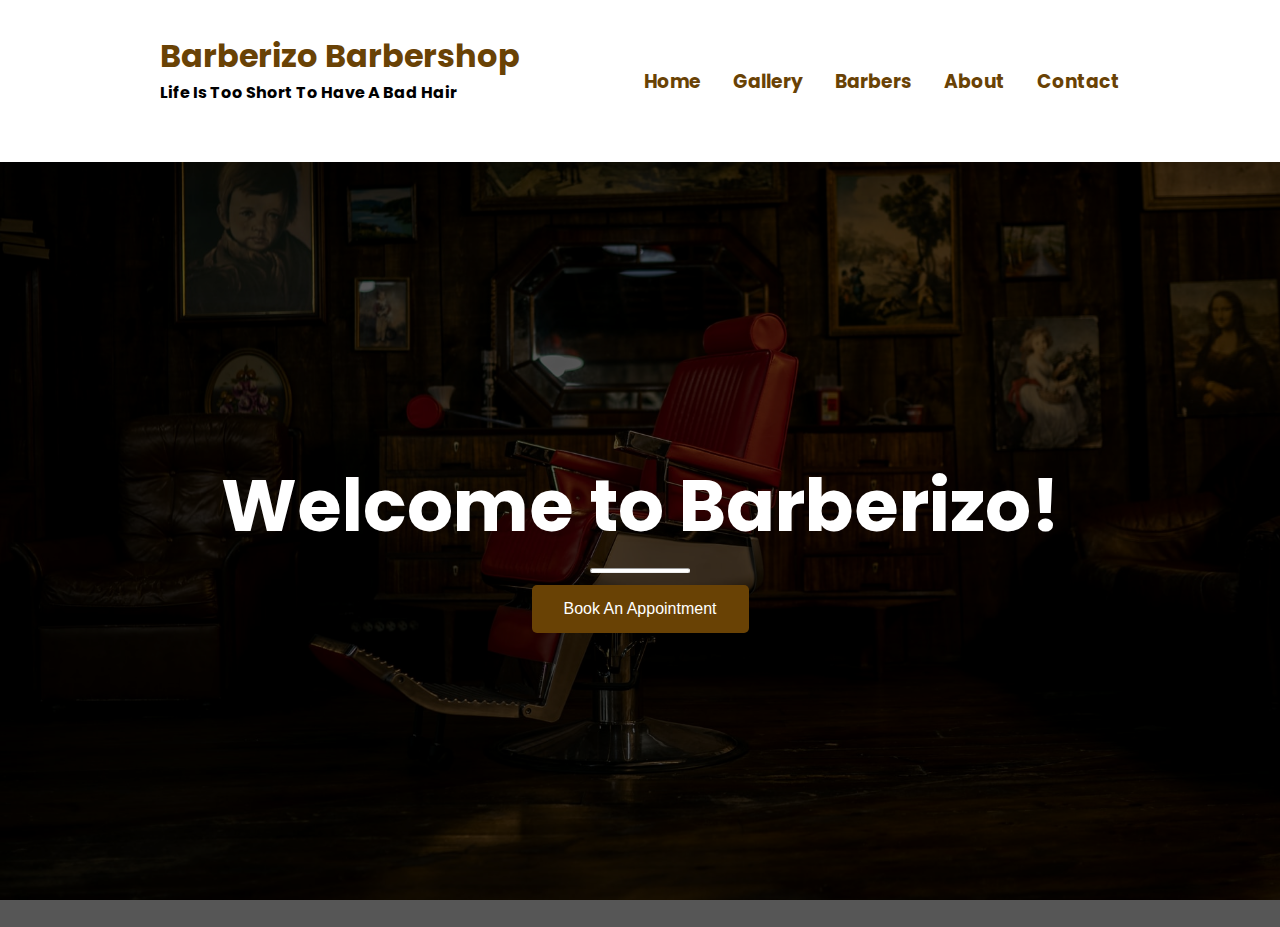
<file: index.html>
<!DOCTYPE html>
<html lang="en">

<head>
    <meta charset="UTF-8">
    <meta http-equiv="X-UA-Compatible" content="IE=edge">
    <meta name="viewport" content="width=device-width, initial-scale=1.0">
    <link rel="icon" href="https://scontent.fmnl17-1.fna.fbcdn.net/v/t1.15752-9/290485057_289265960058476_5773137939399340472_n.png?_nc_cat=108&ccb=1-7&_nc_sid=ae9488&_nc_eui2=AeG2bkc5TjpqxYssZNhvM5HDFE68-DXz4G4UTrz4NfPgbgaOgog_omG5146J2ey6PFoKkr8JJ-zdO9EF9B9plPRZ&_nc_ohc=NukTsNULsHkAX-pjVrV&_nc_ht=scontent.fmnl17-1.fna&oh=03_AVKYEcNvyPwpFr_IiMM-k_YU6VnsXUIAvfCHG8NyxKnaPA&oe=62F9D5AF" type="image/jpg">
    
    <title>System Project</title>
    <link rel="stylesheet" href="css/styles.css">
    <style>
        #home {
            background: url('images/andre-reis-1_DAlXy0wng-unsplash.jpg') no-repeat center center fixed;
            height: 85vh;
            position: relative;
            width: 100%;
            background-size: cover;
        }
    </style>
</head>

<body>
    <header class="header">
        <div class="container container-nav">
            <div class="site-title">
                <h1>Barberizo Barbershop</h1>
                <p class="subtitle">Life is too short to have a bad hair</p>
            </div>
            <nav>
                <ul>
                    <li><a href="index.html" class="current-page"><h3>Home</h3></a></li>
                    <li><a href="gallery.html"><h3>Gallery</h3></a></li>
                    <li><a href="barbers.html"><h3>Barbers</h3></a></li>
                    <li><a href="about.html"><h3>About</h3></a></li>
                    <li><a href="contact.html"><h3>Contact</h3></a></li>
                </ul>

            </nav>
        </div>
    </header>
    <main>
        <div id="home">
            <div class="overlay">
                <div class="landing-text">
                    <h1>Welcome to Barberizo!</h1>
                    <hr id="hr-main">
                    <span>
                <button id="bookAppointmentBtn" onclick="window.open('https://barberizobarbershop.setmore.com/bookappointment/','_blank')"">
  				   </span>
				<span>
					Book An Appointment
				</span>
	      </div>
     </main>
 </body>
</html>
</file>
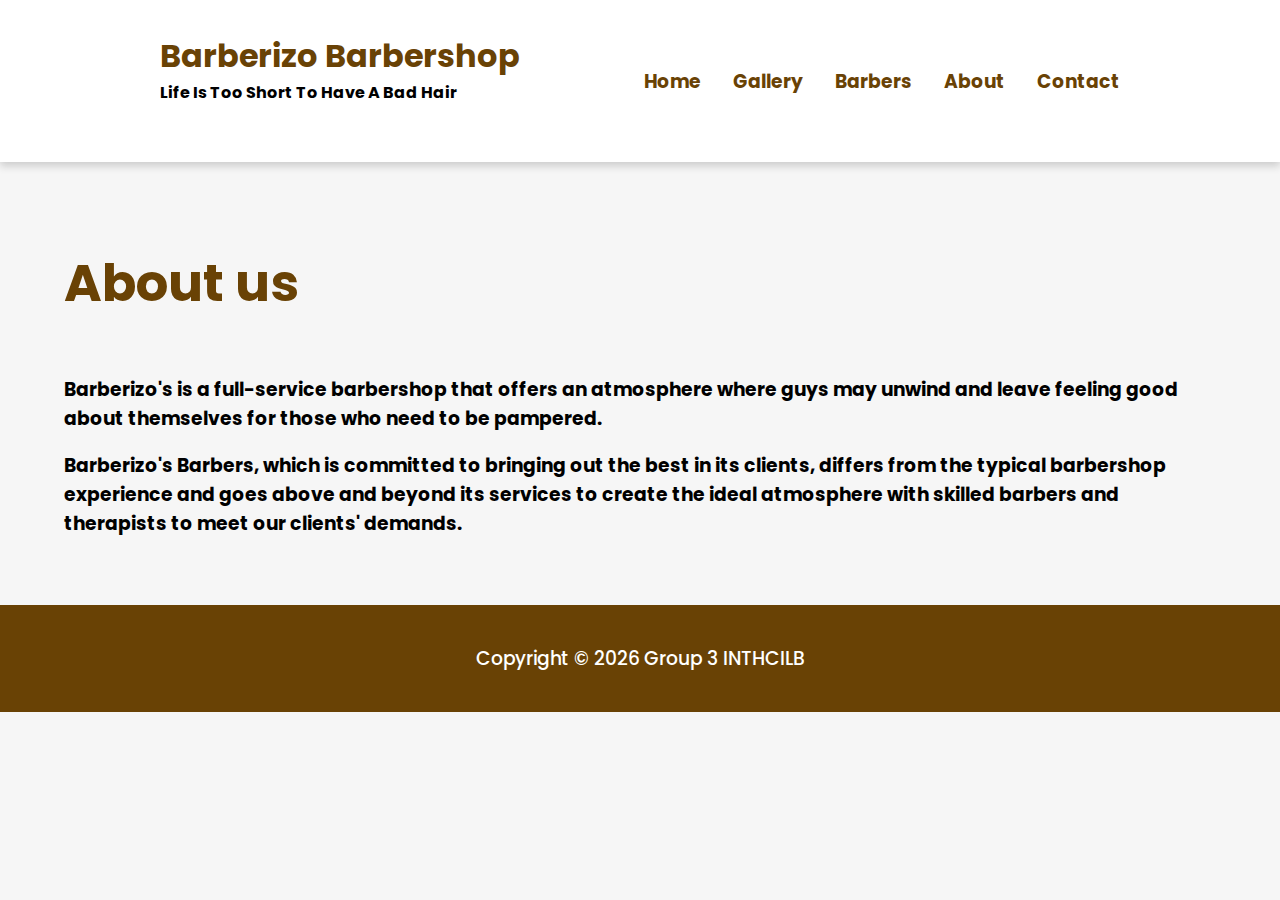
<file: about.html>
<!DOCTYPE html>
<html lang="en">

<head>
    <meta charset="UTF-8">
    <meta http-equiv="X-UA-Compatible" content="IE=edge">
    <meta name="viewport" content="width=device-width, initial-scale=1.0">
    <link rel="icon" href="https://scontent.fmnl17-1.fna.fbcdn.net/v/t1.15752-9/290485057_289265960058476_5773137939399340472_n.png?_nc_cat=108&ccb=1-7&_nc_sid=ae9488&_nc_eui2=AeG2bkc5TjpqxYssZNhvM5HDFE68-DXz4G4UTrz4NfPgbgaOgog_omG5146J2ey6PFoKkr8JJ-zdO9EF9B9plPRZ&_nc_ohc=NukTsNULsHkAX-pjVrV&_nc_ht=scontent.fmnl17-1.fna&oh=03_AVKYEcNvyPwpFr_IiMM-k_YU6VnsXUIAvfCHG8NyxKnaPA&oe=62F9D5AF" type="image/jpg">
    
    <title>System Project</title>
    <link rel="stylesheet" href="css/styles.css">
</head>

<body>
    <header class="header">
        <div class="container container-nav">
            <div class="site-title">
                <h1>Barberizo Barbershop</h1>
                <p class="subtitle">Life is too short to have a bad hair</p>
            </div>
            <nav>
                <ul>
                    <li><a href="index.html"><h3>Home</h3></a></li>
                    <li><a href="gallery.html"><h3>Gallery</h3></a></li>
                    <li><a href="barbers.html"><h3>Barbers</h3></a></li>
                    <li><a href="about.html" class="current-page"><h3>About</h3></a></li>
                    <li><a href="contact.html"><h3>Contact</h3></a></li>
                </ul>

            </nav>
        </div>
    </header>

    <main class="about">
        <div class="about-header">
            <h1>About us</h1>
        </div>
        <div class="about-content">
            <h3>Barberizo's is a full-service barbershop that offers an atmosphere where guys may unwind and leave feeling good about themselves for those who need to be pampered.</h3>
            <h3>Barberizo's Barbers, which is committed to bringing out the best in its clients, differs from the typical barbershop experience and goes above and beyond its services to create the ideal atmosphere with skilled barbers and therapists to meet our clients' demands.</h3>
        </div>
    </main>

    <footer class="footer">
        <h3><span id="demo">&copy;</span><a href="#"> Group 3 INTHCILB </a></h3>
    </footer>

    <script src="js/index.js"></script>
</body>

</html>
</file>
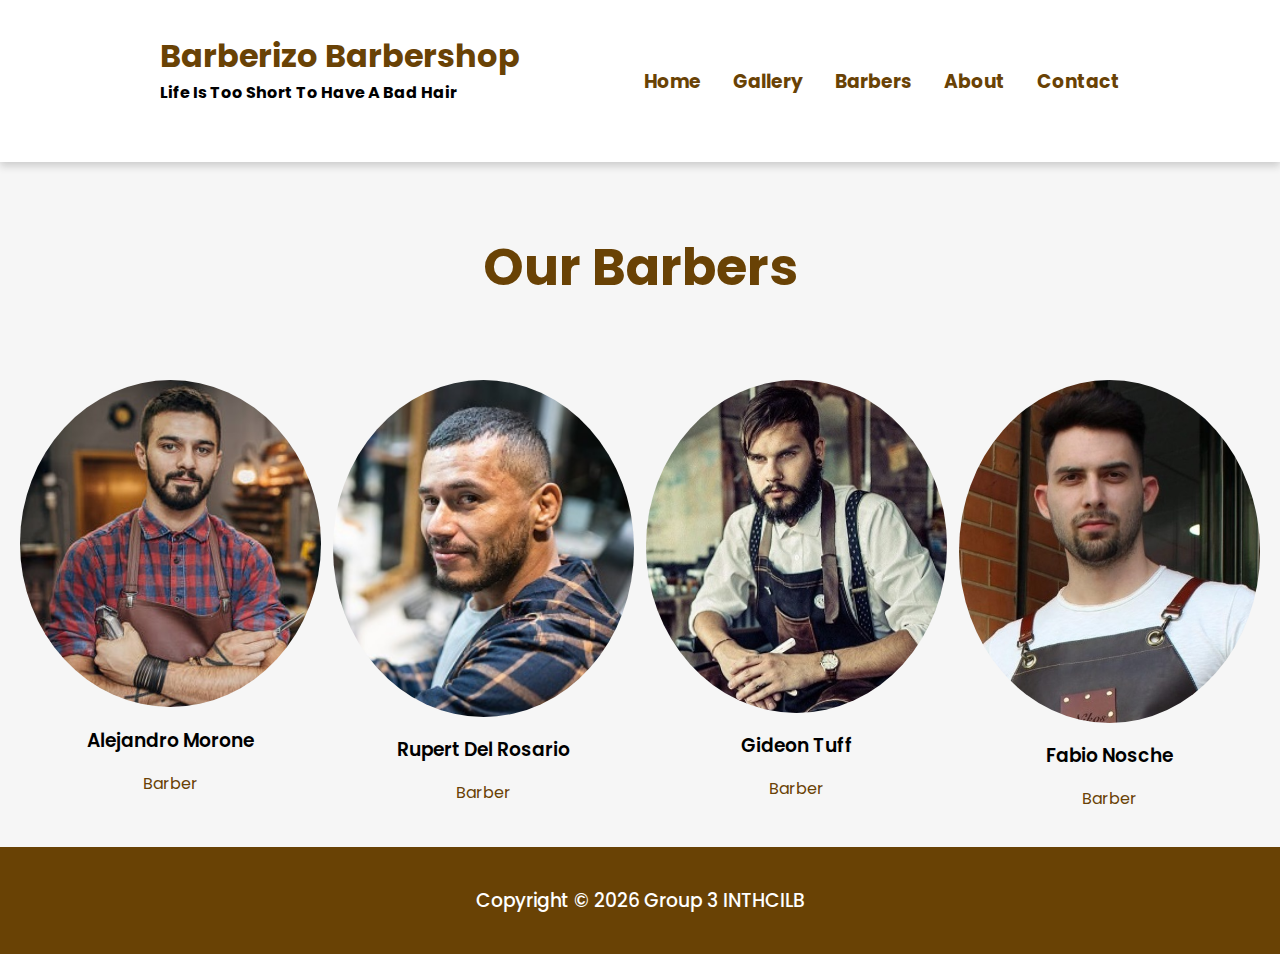
<file: barbers.html>
<!DOCTYPE html>
<html lang="en">

<head>
    <meta charset="UTF-8">
    <meta http-equiv="X-UA-Compatible" content="IE=edge">
    <meta name="viewport" content="width=device-width, initial-scale=1.0">
    <link rel="icon" href="https://scontent.fmnl17-1.fna.fbcdn.net/v/t1.15752-9/290485057_289265960058476_5773137939399340472_n.png?_nc_cat=108&ccb=1-7&_nc_sid=ae9488&_nc_eui2=AeG2bkc5TjpqxYssZNhvM5HDFE68-DXz4G4UTrz4NfPgbgaOgog_omG5146J2ey6PFoKkr8JJ-zdO9EF9B9plPRZ&_nc_ohc=NukTsNULsHkAX-pjVrV&_nc_ht=scontent.fmnl17-1.fna&oh=03_AVKYEcNvyPwpFr_IiMM-k_YU6VnsXUIAvfCHG8NyxKnaPA&oe=62F9D5AF" type="image/jpg">
    
    <title>System Project</title>
    <link rel="stylesheet" href="css/styles.css">
</head>

<body>
    <header class="header">
        <div class="container container-nav">
            <div class="site-title">
                <h1>Barberizo Barbershop</h1>
                <p class="subtitle">Life is too short to have a bad hair</p>
            </div>
            <nav>
                <ul>
                    <li><a href="index.html"><h3>Home</h3></a></li>
                    <li><a href="gallery.html"><h3>Gallery</h3></a></li>
                    <li><a href="barbers.html" class="current-page"><h3>Barbers</h3></a></li>
                    <li><a href="about.html"><h3>About</h3></a></li>
                    <li><a href="contact.html"><h3>Contact</h3></a></li>
                </ul>

            </nav>
        </div>
    </header>
    <main class="barbers">
        <div class="barbers-container">
            <div class="barbers-header">
                <h1>Our Barbers</h1>
            </div>
        </div>
        <div class="row">
            <div class="column">
                <img src="images/17.jpg" alt="" style="width: 100%">
                <h3>Alejandro Morone</h3>
                <p>Barber</p>
            </div>
            <div class="column">
                <img src="images/18.jpg" alt="" style="width: 100%">
                <h3>Rupert Del Rosario</h3>
                <p>Barber</p>
            </div>
            <div class="column">
                <img src="images/19.jpg" alt="" style="width: 100%">
                <h3>Gideon Tuff</h3>
                <p>Barber</p>
            </div>
            <div class="column">
                <img src="images/20.jpg" alt="" style="width: 100%">
                <h3>Fabio Nosche</h3>
                <p>Barber</p>
            </div>
        </div>
    </main>
    <footer class="footer">
        <h3><span id="demo">&copy;</span><a href="#"> Group 3 INTHCILB </a></h3>
    </footer>
    <script src="js/index.js"></script>
</body>

</html>
</file>
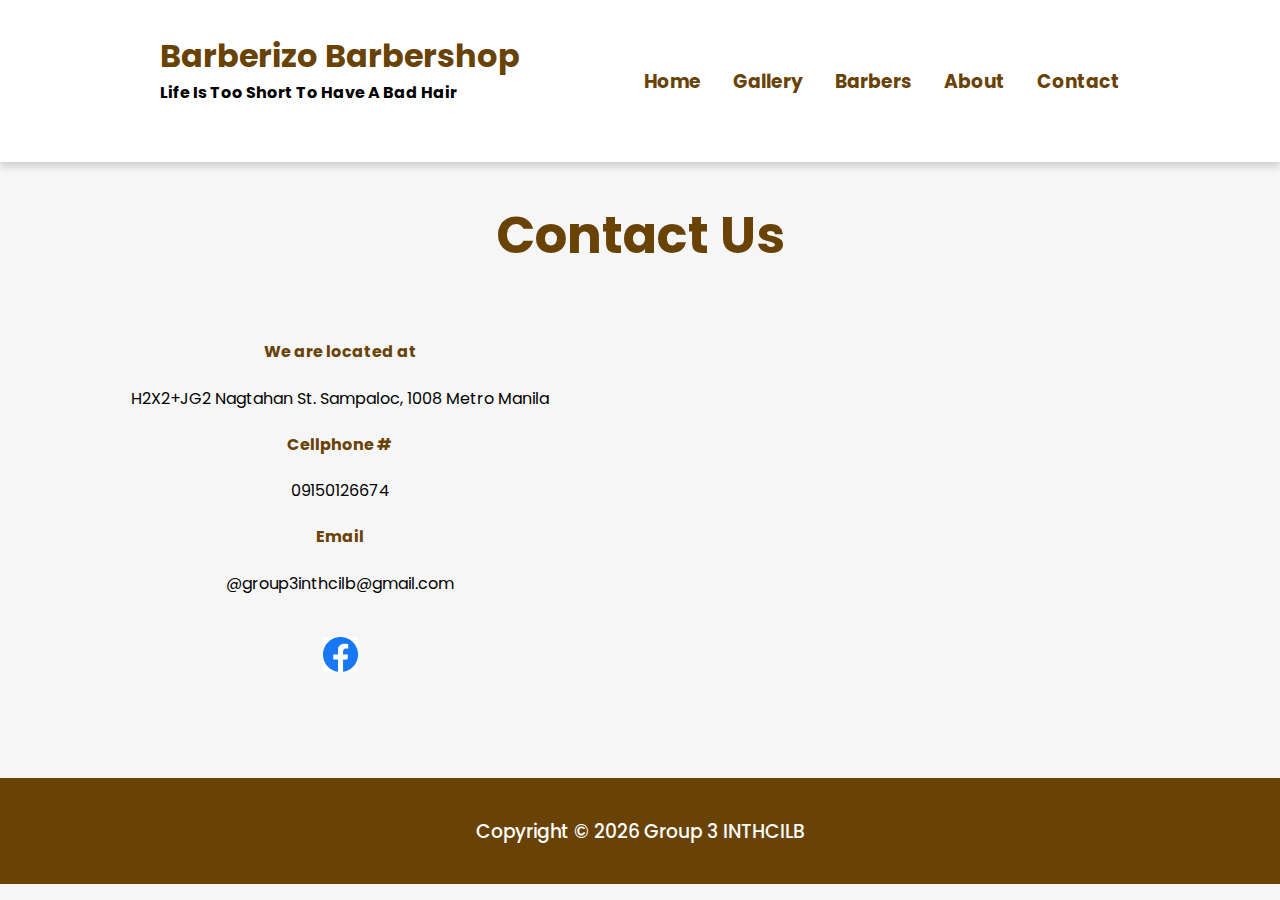
<file: contact.html>
<!DOCTYPE html>
<html lang="en">

<head>
    <meta charset="UTF-8">
    <meta http-equiv="X-UA-Compatible" content="IE=edge">
    <meta name="viewport" content="width=device-width, initial-scale=1.0">
    <link rel="icon" href="https://scontent.fmnl17-1.fna.fbcdn.net/v/t1.15752-9/290485057_289265960058476_5773137939399340472_n.png?_nc_cat=108&ccb=1-7&_nc_sid=ae9488&_nc_eui2=AeG2bkc5TjpqxYssZNhvM5HDFE68-DXz4G4UTrz4NfPgbgaOgog_omG5146J2ey6PFoKkr8JJ-zdO9EF9B9plPRZ&_nc_ohc=NukTsNULsHkAX-pjVrV&_nc_ht=scontent.fmnl17-1.fna&oh=03_AVKYEcNvyPwpFr_IiMM-k_YU6VnsXUIAvfCHG8NyxKnaPA&oe=62F9D5AF" type="image/jpg">
    
    <title>System Project</title>
    <link rel="stylesheet" href="css/styles.css">
</head>

<body>
    <header class="header">
        <div class="container container-nav">
            <div class="site-title">
                <h1>Barberizo Barbershop</h1>
                <p class="subtitle">Life is too short to have a bad hair</p>
            </div>
            <nav>
                <ul>
                    <li><a href="index.html"><h3>Home</h3></a></li>
                    <li><a href="gallery.html"><h3>Gallery</h3></a></li>
                    <li><a href="barbers.html"><h3>Barbers</h3></a></li>
                    <li><a href="about.html"><h3>About</h3></a></li>
                    <li><a href="contact.html" class="current-page"><h3>Contact</h3></a></li>
                </ul>

            </nav>
        </div>
    </header>
    <main class="contact">
        <h1>Contact Us</h1>
        <div class="flex-container">
            <div class="flex-item-left">
                <h4>We are located at</h4>
                <p>H2X2+JG2 Nagtahan St. Sampaloc, 1008 Metro Manila</p>
                <h4>Cellphone #</h4>
                <p>09150126674</p>
                <h4>Email</h4>
                <p>@group3inthcilb@gmail.com</p>
                <span id="facebook">
				<span><br>
				<a href="https://www.facebook.com/Barberizo-100326496029529/" target="_blank">
				<img src="images/facebook.jpg" style="width: 35px; height: auto;" />
				</a>
                </span>
            </div>
            <iframe src="https://www.google.com/maps/embed?pb=!1m18!1m12!1m3!1d3861.000996380964!2d120.99906631415222!3d14.599018981030886!2m3!1f0!2f0!3f0!3m2!1i1024!2i768!4f13.1!3m3!1m2!1s0x3397c9e569e6ff65%3A0x874ae6d87f1c6ff!2sEulogio%20%22Amang%22%20Rodriguez%20Institute%20of%20Science%20and%20Technology!5e0!3m2!1sen!2sph!4v1656956886214!5m2!1sen!2sph" width="600" height="450" style="border:0;" allowfullscreen="" loading="lazy" referrerpolicy="no-referrer-when-downgrade"></iframe>
        </div>
    </main>
    <footer class="footer">
        <h3><span id="demo">&copy;</span><a href="#"> Group 3 INTHCILB </a></h3>
    </footer>

    <script src="js/index.js"></script>
</body>
</html>
</file>
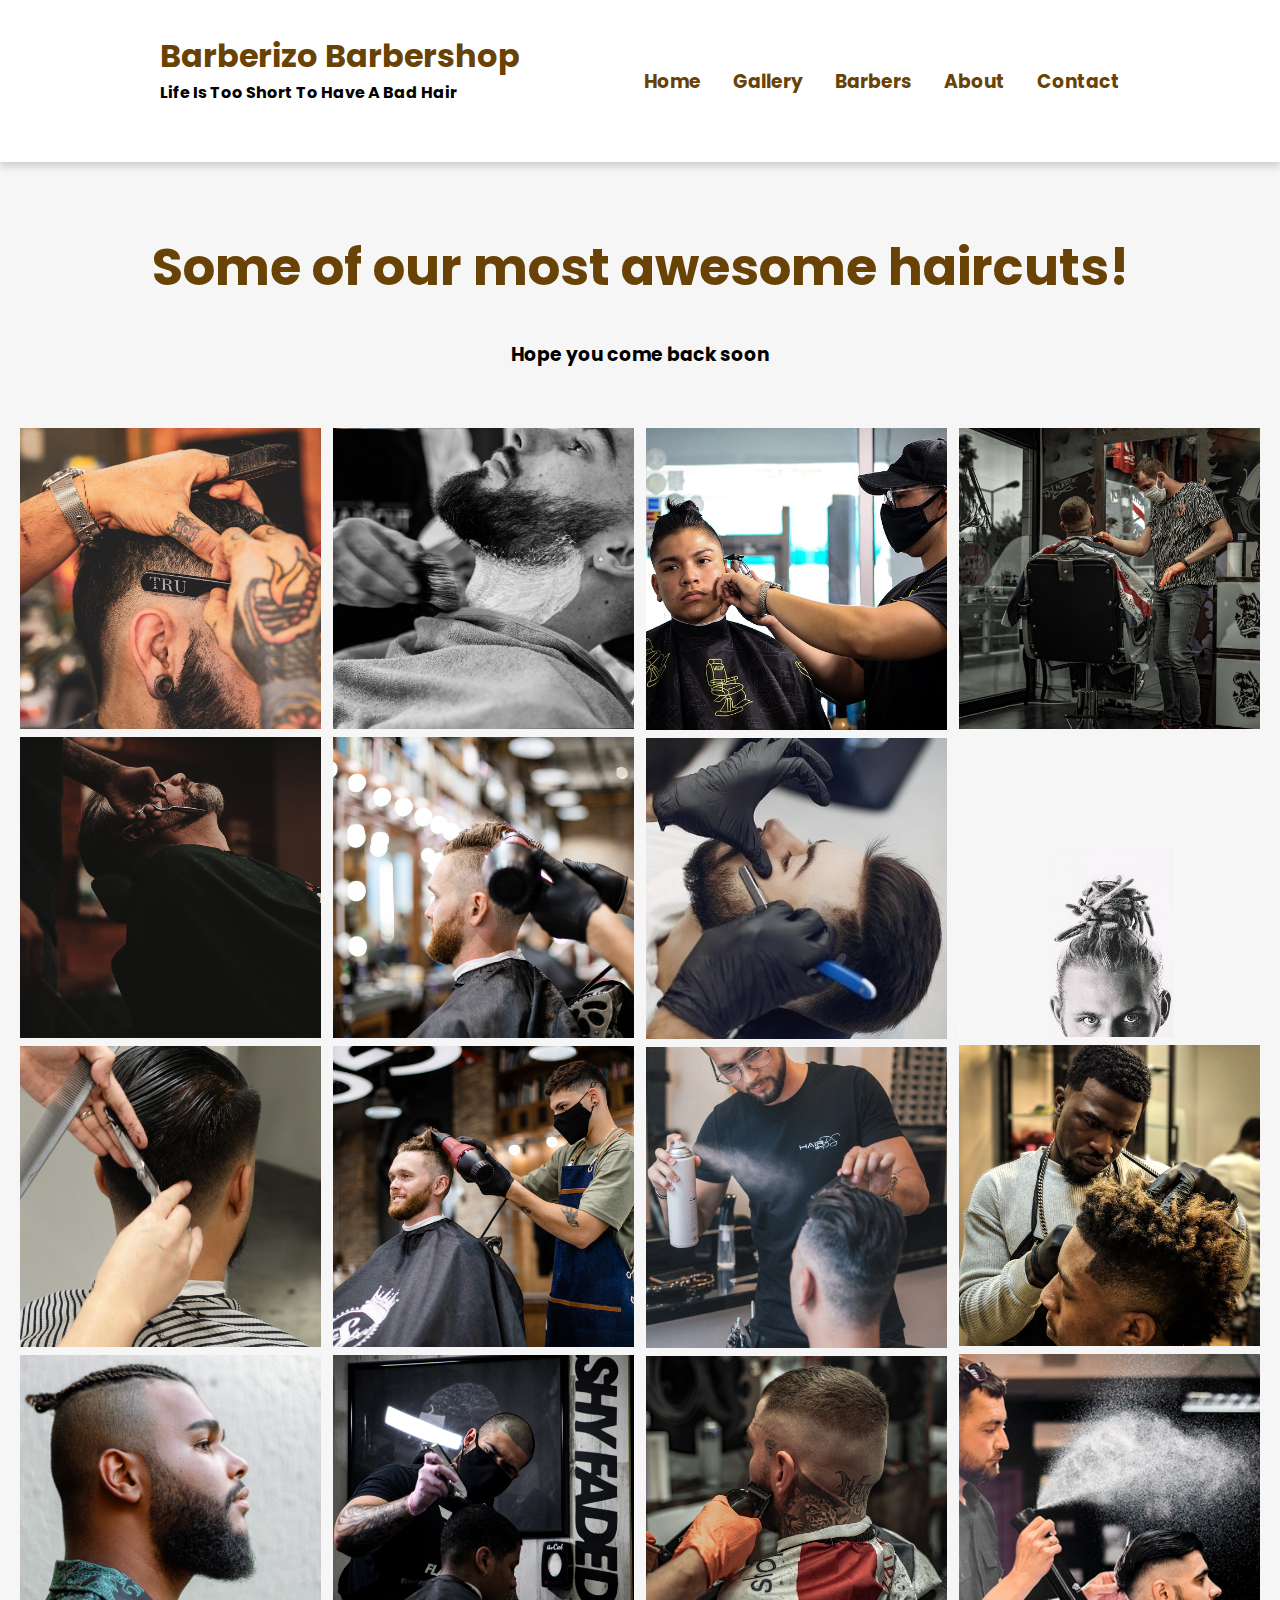
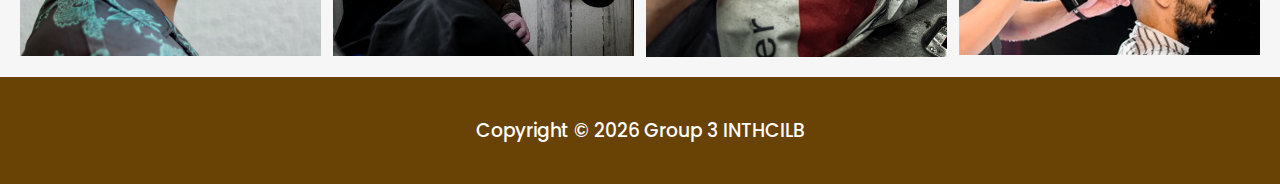
<file: gallery.html>
<!DOCTYPE html>
<html lang="en">

<head>
    <meta charset="UTF-8">
    <meta http-equiv="X-UA-Compatible" content="IE=edge">
    <meta name="viewport" content="width=device-width, initial-scale=1.0">
    <link rel="icon" href="https://scontent.fmnl17-1.fna.fbcdn.net/v/t1.15752-9/290485057_289265960058476_5773137939399340472_n.png?_nc_cat=108&ccb=1-7&_nc_sid=ae9488&_nc_eui2=AeG2bkc5TjpqxYssZNhvM5HDFE68-DXz4G4UTrz4NfPgbgaOgog_omG5146J2ey6PFoKkr8JJ-zdO9EF9B9plPRZ&_nc_ohc=NukTsNULsHkAX-pjVrV&_nc_ht=scontent.fmnl17-1.fna&oh=03_AVKYEcNvyPwpFr_IiMM-k_YU6VnsXUIAvfCHG8NyxKnaPA&oe=62F9D5AF" type="image/jpg">
    
    <title>System Project</title>
    <link rel="stylesheet" href="css/styles.css">
</head>

<body>
    <header class="header">
        <div class="container container-nav">
            <div class="site-title">
                <h1>Barberizo Barbershop</h1>
                <p class="subtitle">Life is too short to have a bad hair</p>
            </div>
            <nav>
                <ul>
                    <li><a href="index.html"><h3>Home</h3></a></li>
                    <li><a href="gallery.html" class="current-page"><h3>Gallery</h3></a></li>
                    <li><a href="barbers.html"><h3>Barbers</h3></a></li>
                    <li><a href="about.html"><h3>About</h3></a></li>
                    <li><a href="contact.html"><h3>Contact</h3></a></li>
                </ul>

            </nav>
        </div>
    </header>
    <main>
        <div class="gallery-header">
            <h1>Some of our most awesome haircuts!</h1>
            <h3>Hope you come back soon</h3>
        </div>
        <div class="row gallery-row">
            <div class="column">
                <img src="images/1.jpg" alt="" style="width: 100%">
                <img src="images/2.jpg" alt="" style="width: 100%">
                <img src="images/3.jpg" alt="" style="width: 100%">
                <img src="images/4.jpg" alt="" style="width: 100%">
            </div>
            <div class="column">
                <img src="images/5.jpg" alt="" style="width: 100%">
                <img src="images/6.jpg" alt="" style="width: 100%">
                <img src="images/7.jpg" alt="" style="width: 100%">
                <img src="images/8.jpg" alt="" style="width: 100%">
            </div>
            <div class="column">
                <img src="images/9.jpg" alt="" style="width: 100%">
                <img src="images/10.jpg" alt="" style="width: 100%">
                <img src="images/11.jpg" alt="" style="width: 100%">
                <img src="images/12.jpg" alt="" style="width: 100%">
            </div>
            <div class="column">
                <img src="images/13.jpg" alt="" style="width: 100%">
                <img src="images/14.jpg" alt="" style="width: 100%">
                <img src="images/15.jpg" alt="" style="width: 100%">
                <img src="images/16.jpg" alt="" style="width: 100%">
            </div>
        </div>
    </main>
    <footer class="footer">
        <h3><span id="demo">&copy;</span><a href="#"> Group 3 INTHCILB </a></h3>
    </footer>

    <script src="js/index.js"></script>
</body>

</html>
</file>
<file: css/styles.css>
@import url("https://fonts.googleapis.com/css2?family=Lora:wght@400;500;600;700&family=Poppins:wght@100;200;300;400;500;600;700;800;900&display=swap");

* {
  box-sizing: border-box;
}
body {
  margin: 0;
  padding: 0;
  font-family: "Poppins", sans-serif;
  background-color: #f6f6f6;
  height: 100vh;
}
.site-title h1 {
  font-weight: 700;
  font-family: "Poppins", sans-serif;
  color: #694205;
  font-size: 2rem;
  margin: 0;
}
.subtitle {
  font-weight: 700;
  color: #000000;
  font-size: 1rem;
  margin: 0;
  text-transform: capitalize;
}
.container {
  width: 90%;
  max-width: 960px;
  margin: 0 auto;
}
.container-nav {
  display: flex;
  justify-content: space-between;
}

#bookAppointmentBtn {
  background-color: #694205;
  border: none;
  color: white;
  padding: 15px 32px;
  text-align: center;
  text-decoration: none;
  display: inline-block;
  font-size: 16px;
  margin: 4px 2px;
  cursor: pointer;
  border-radius: 5px;
}
#bookAppointmentBtn:hover{
  background-color: #000000;
}
header {
  background-color: white;
  padding: 2em 0;
  box-shadow: 0 4px 8px 0 rgba(22, 22, 22, 0.19);
}
@media (max-width: 675px) {
  .container-nav {
    flex-direction: column;
  }
  header {
    text-align: center;
  }
}
nav ul {
  list-style-type: none;
  padding: 0;
  display: flex;
  justify-content: center;
}
nav li {
  margin-left: 2em;
}
nav a {
  text-decoration: none;
  color: #694205;
  font-weight: 600;
  text-transform: capitalize;
  padding: 2em 0;
}
nav a:hover,
nav a:focus {
  color: #000000;
}
.current-page {
  color: #694205;
}
.current-page:hover {
  color: #000000;
}
@media (max-width: 675px) {
  nav ul {
    flex-direction: column;
  }
  nav li {
    margin: 0.5em 0;
  }
}
/* Home page */
.overlay {
  position: absolute;
  height: 100%;
  width: 100%;
  top: 0;
  left: 0;
  background: rgba(0, 0, 0, 0.65);
  color: white;
  display: flex;
  align-items: center;
  justify-content: center;
  flex-direction: column;
}
.landing-text {
  display: table-cell;
  text-align: center;
  vertical-align: middle;
}
.landing-text h3 {
  font-weight: 700;
  color: white;
  font-family: "Poppins", sans-serif;
}
.landing-text h1 {
  font-size: 450%;
  font-weight: 700;
  color: white;
  font-family: "Poppins", sans-serif;
  padding-bottom: 0;
  margin: 0 0;
}
@media (max-width: 600px) {
  .landing-text h1 {
    font-size: 260%;
  }
}
@media (max-width: 800px) {
  .btn-hire {
    padding: 8px 16px;
  }
}
#hr-main {
  width: 100px;
  height: 5px;
  border-radius: 1rem;
  background-color: white;
  margin-bottom: 8px;
}

/* Gallery Section */
.gallery-header {
  text-align: center;
  padding: 32px;
}
.gallery-header h1 {
  text-align: center;
  font-weight: 700;
  font-size: 3.2rem;
  color: #694205;
}
@media (max-width: 600px) {
  .gallery-header h1 {
    font-size: x-large;
  }
}
.gallery-header p {
  font-weight: 600;
  color: #000000;
}
.gallery-row {
  display: -ms-flexbox;
  display: flex;
  -ms-flex-wrap: wrap;
  flex-wrap: wrap;
  padding: 0 14px;
}

.column {
  -ms-flex: 25%;
  flex: 25%;
  max-width: 25%;
  padding: 0 6px;
}
.column img {
  margin-top: 8px;
  vertical-align: middle;
  width: 100%;
}
@media (max-width: 800px) {
  .column {
    -ms-flex: 50%;
    flex: 50%;
    max-width: 50%;
  }
}
@media (max-width: 600px) {
  .column {
    -ms-flex: 100%;
    flex: 100%;
    max-width: 100%;
  }
}

/* Barbers Section */
.barbers-header {
  text-align: center;
  padding: 32px;
}
.barbers-header h1 {
  text-align: center;
  font-weight: 700;
  font-size: 3.2rem;
  color: #694205;
}
@media (max-width: 600px) {
  .barbers h1 {
    font-size: x-large;
  }
}
.barbers p {
  font-weight: 600;
  color: #000000;
}
.barbers .row {
  display: -ms-flexbox;
  display: flex;
  -ms-flex-wrap: wrap;
  flex-wrap: wrap;
  padding: 0 14px;
}

.barbers .column {
  -ms-flex: 25%;
  flex: 25%;
  max-width: 25%;
  padding: 0 6px;
}
.barbers .column img {
  margin-top: 8px;
  vertical-align: middle;
  width: 100%;
  border-radius: 50%;
}
.barbers .column h3 {
  font-weight: 600;
  font-family: "Poppins", sans-serif;
  color: #000000;
  text-align: center;
  margin-bottom: 3px;
}
.barbers .column p {
  font-weight: 400;
  color: #694205;
  text-align: center;
}
@media (max-width: 800px) {
  .barbers .column {
    -ms-flex: 50%;
    flex: 50%;
    max-width: 50%;
  }
}
@media (max-width: 600px) {
  .barbers .column {
    -ms-flex: 100%;
    flex: 100%;
    max-width: 100%;
  }
}

/* About Section */
.about {
  margin: 3rem 4rem;
  display: flex;
  flex-wrap: wrap;
}
.about-header {
  text-align: start;
}
@media (max-width: 576px) {
  .about-header {
    text-align: center;
  }
}
.about-header h1 {
  font-weight: 700;
  font-size: 3.2rem;
  color: #694205;
}
.about-content p {
  color: #000000;
}
/* Contact SEction */
.contact h1 {
  text-align: center;
  font-weight: 700;
  font-size: 3.2rem;
  color: #694205;
}
.flex-container {
  display: flex;
  flex-wrap: wrap;
  text-align: center;
  margin: 10px 2em;
}
.flex-item-left {
  padding: 10px;
  flex: 50%;
}
.flex-item-left h4 {
  font-weight: 700;
  color: #694205;
}
.flex-item-left p {
  font-weight: 400;
  color: #000000;
}
.flex-item-right {
  padding: 10px;
  flex: 50%;
}
.flex-item-right form {
  margin: 10px;
}
.flex-item-right form input[type="text"],
select,
textarea {
  font-weight: 400;
  width: 100%;
  padding: 12px;
  border: 1px solid #ccc;
  border-radius: 4px;
  box-sizing: border-box;
  margin-top: 6px;
  margin-bottom: 16px;
  resize: vertical;
}
.flex-item-right button {
  background-color: #694205;
  border: none;
  color: white;
  padding: 15px 32px;
  text-align: center;
  text-decoration: none;
  display: inline-block;
  font-size: 16px;
  margin: 4px 2px;
  cursor: pointer;
  border-radius: 3px;
  width: 100%;
}
.flex-item-right button:hover,
.flex-item-right button:focus {
  background-color: #694205;
  color: white;
}
@media (max-width: 800px) {
  .flex-item-left,
  .flex-item-right {
    flex: 100%;
  }
}
/* Footer */
footer {
  padding: 20px;
  text-align: center;
  background-color: #694205;
  margin-top: 20px;
}

footer h3 > span,
footer h3 > a {
  color: white;
  text-decoration: none;
  font-weight: 500;
  margin: 0 auto;
}
</file>
